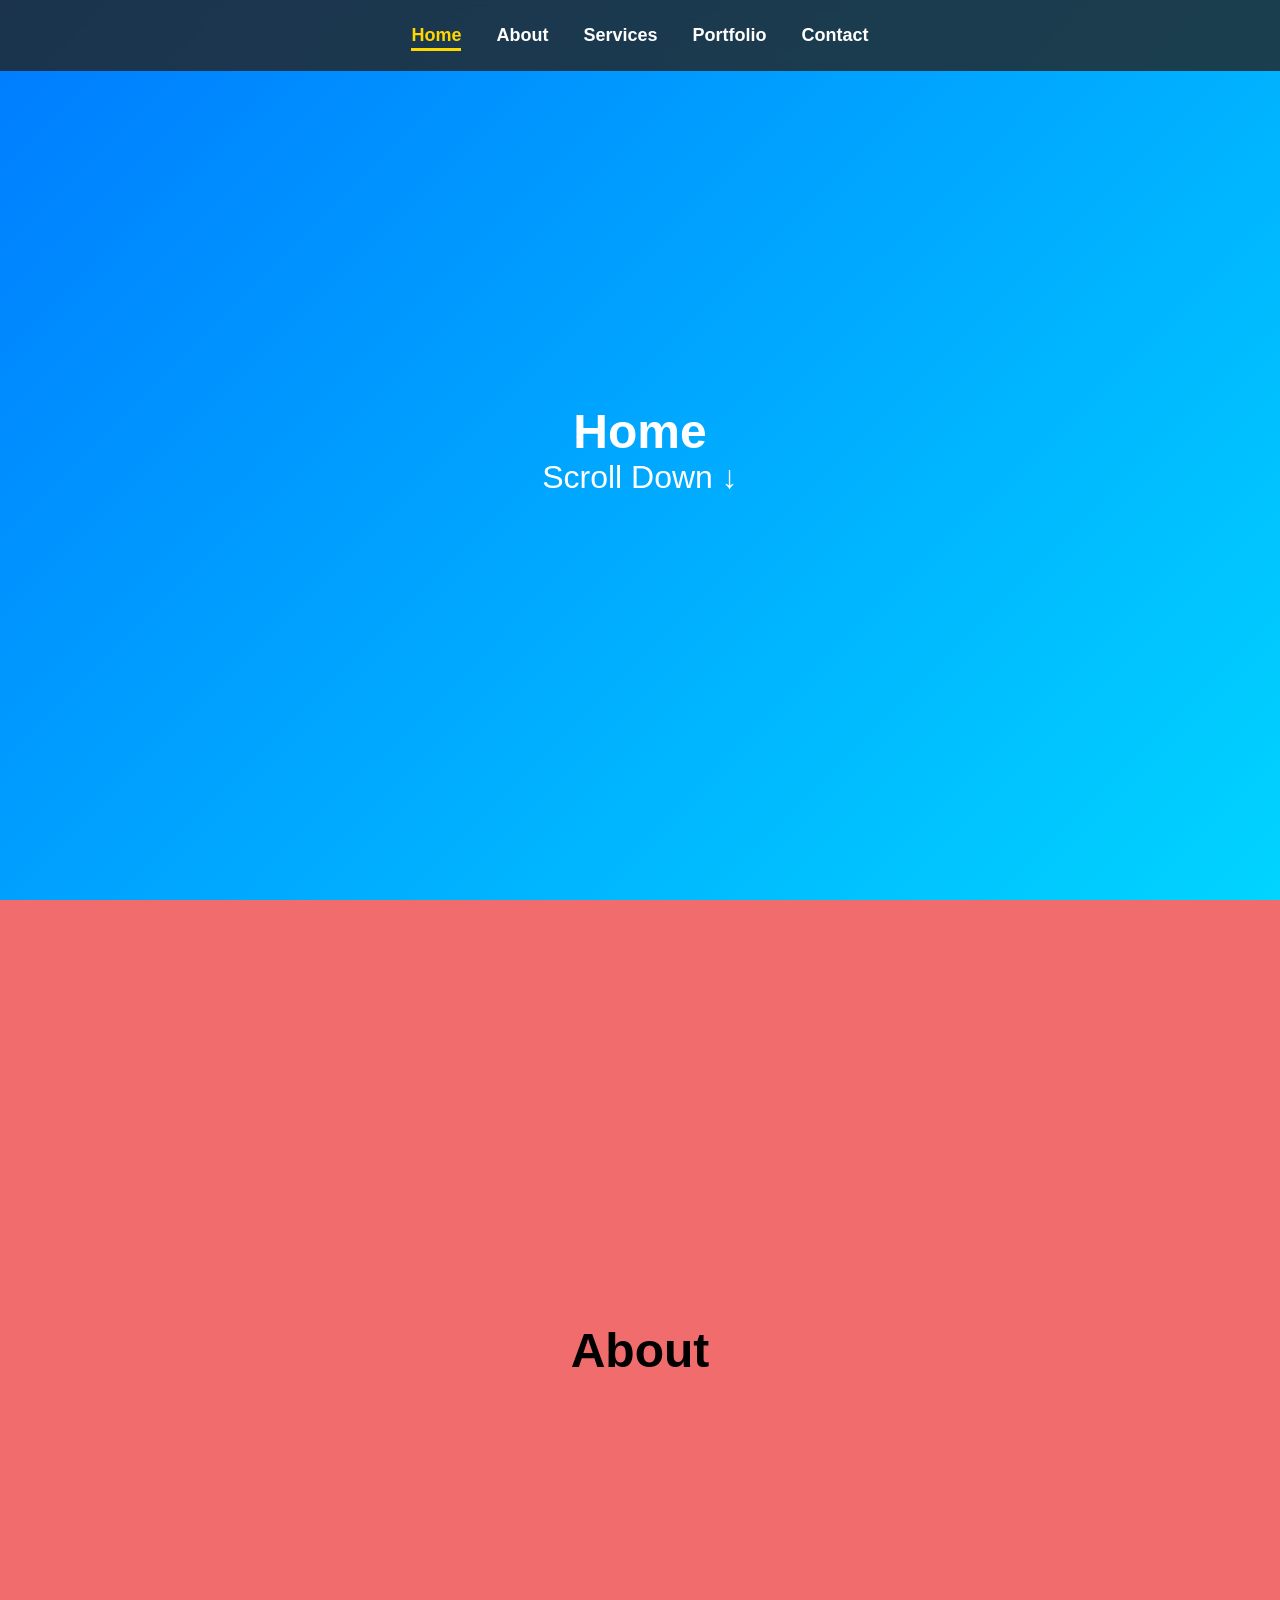
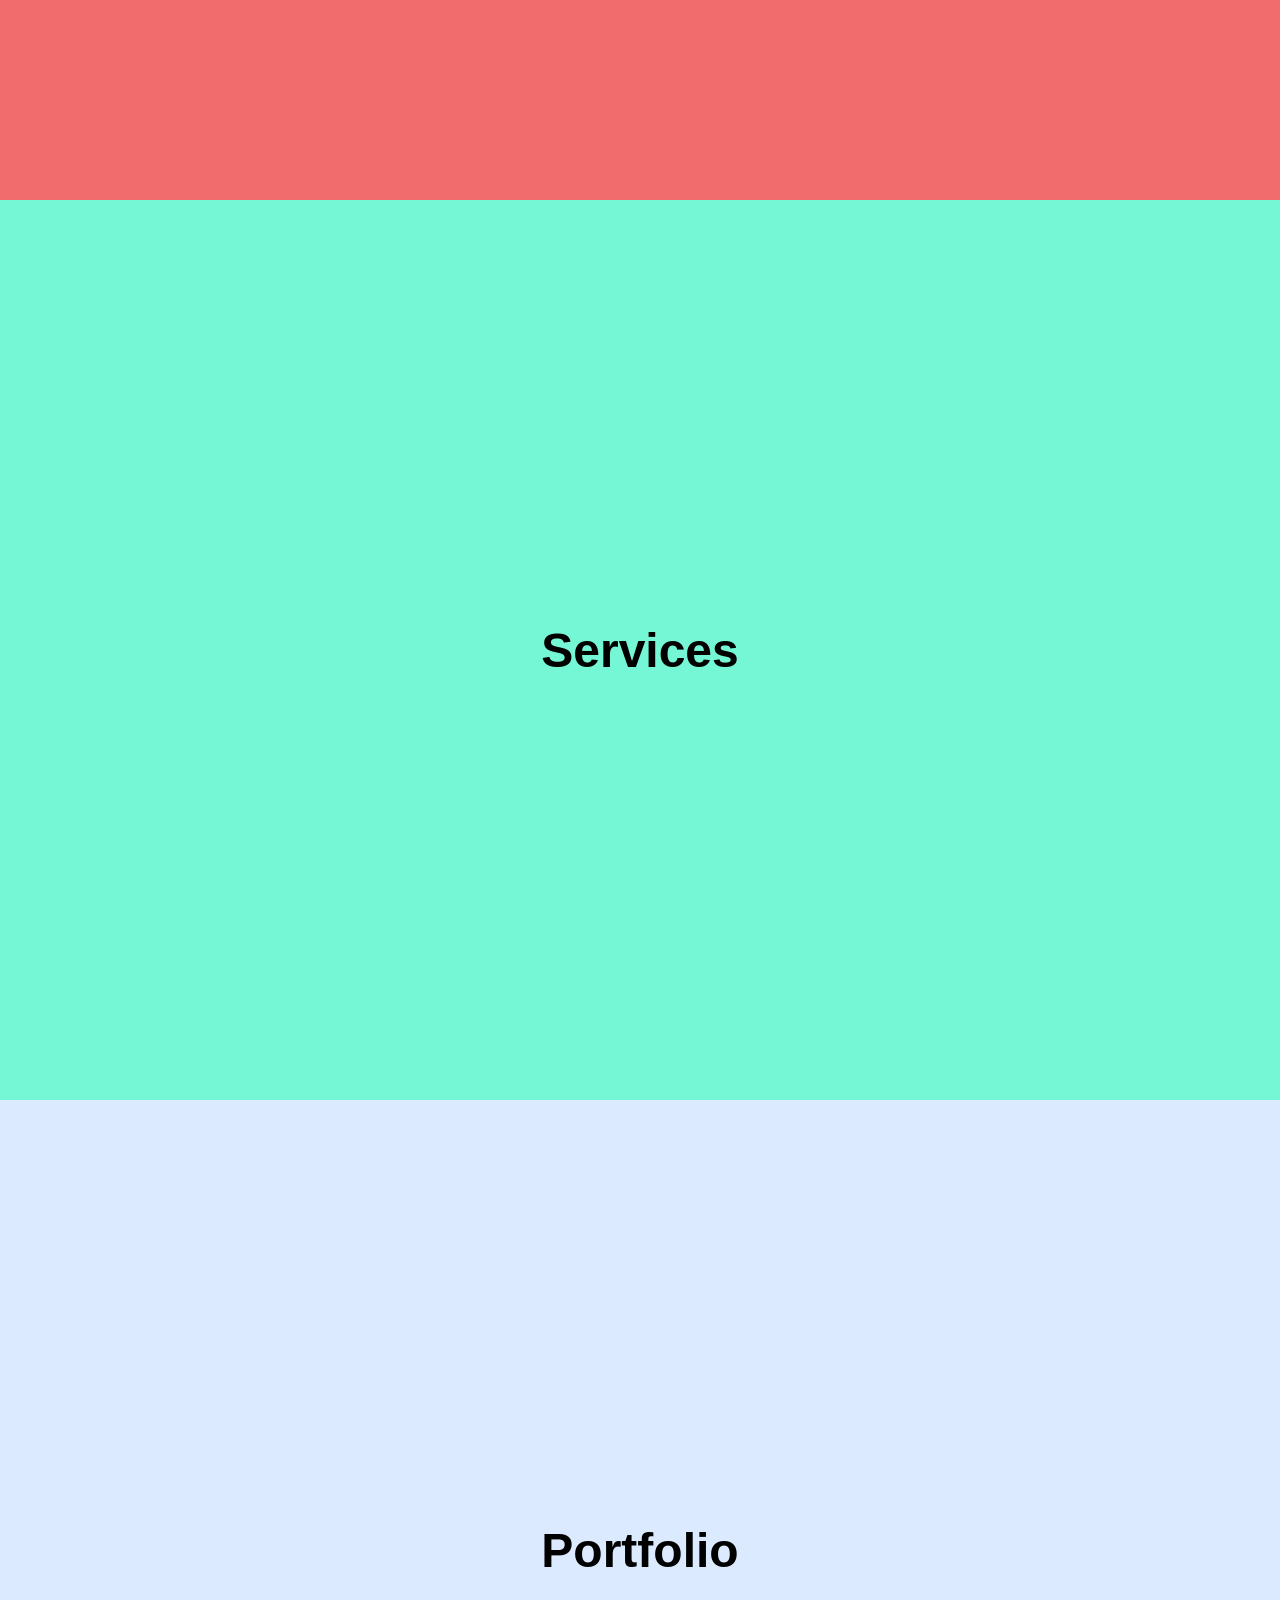
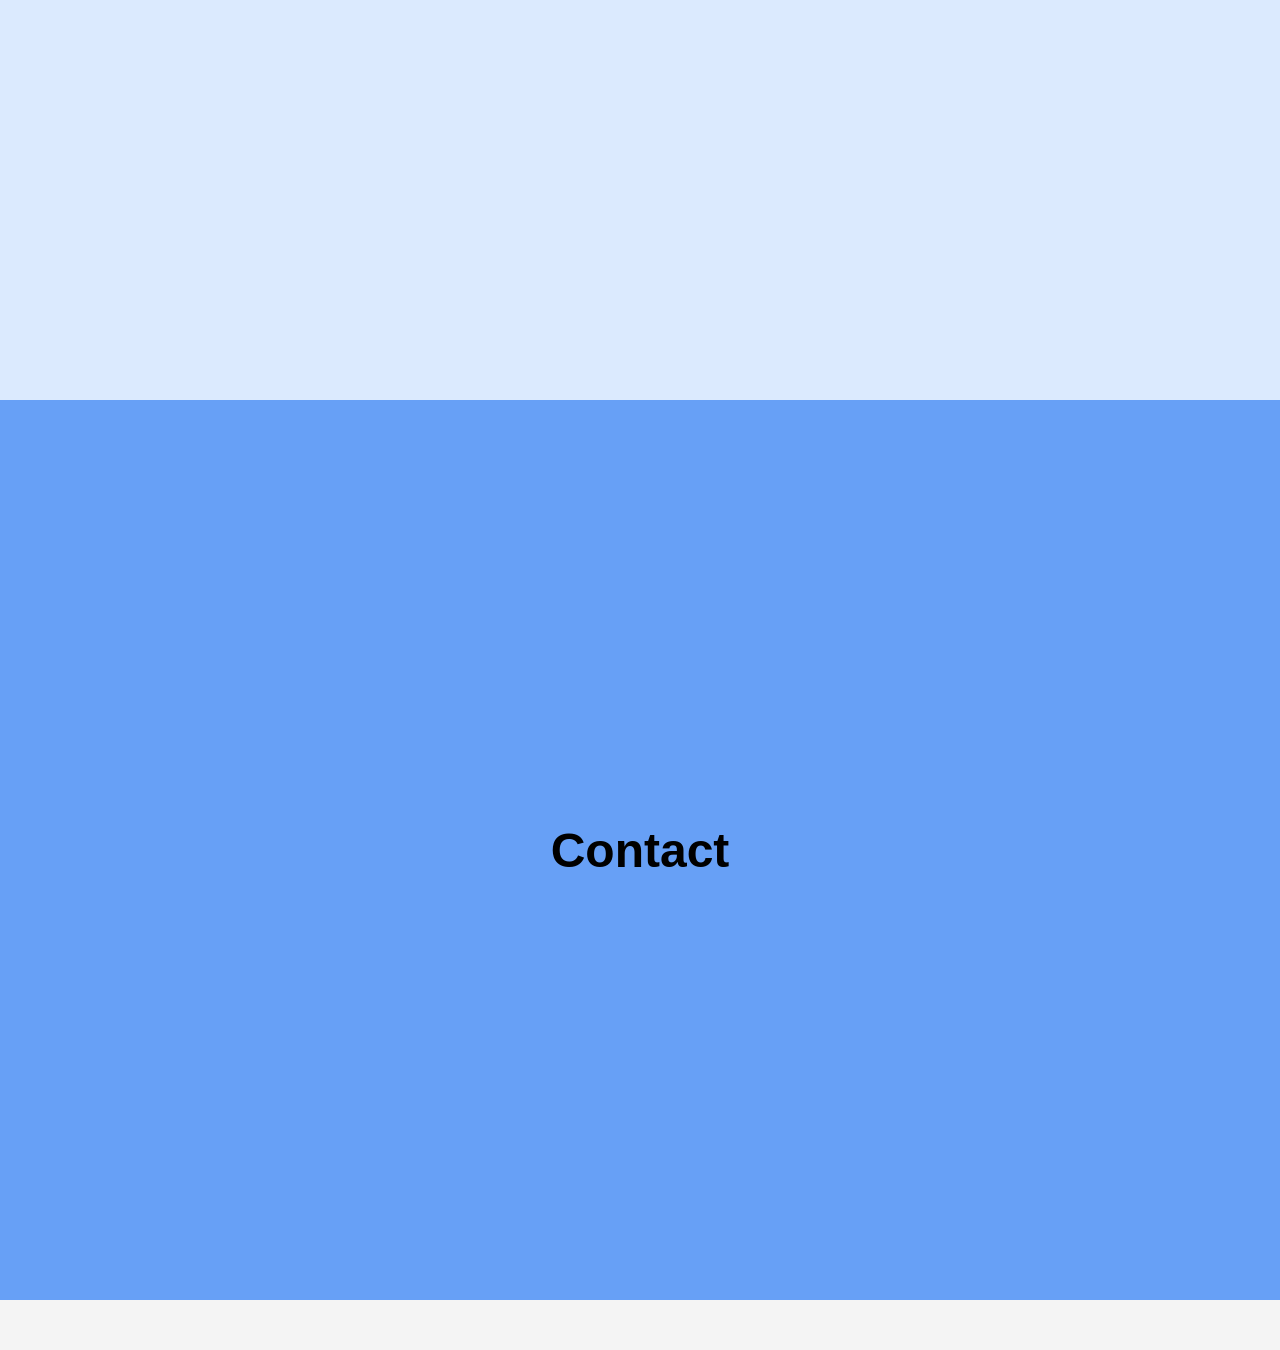
<file: PRODIGY_WD_01.html>
<!DOCTYPE html>
<html lang="en">
<head>
<meta charset="UTF-8">
<meta name="viewport" content="width=device-width, initial-scale=1.0">
<title>Interactive Navigation Menu</title>
<style>
*{
    margin:0;
    padding:0;
    box-sizing:border-box;
    font-family:'Segoe UI',sans-serif;
}
html{
    scroll-behavior:smooth;
}
body{
    background:#f4f4f4;
}
nav{
    position:fixed;
    top:0;
    left:0;
    width:100%;
    display:flex;
    justify-content:center;
    padding:25px 0;
    background:rgba(34,34,34,0.8);
    backdrop-filter:blur(10px);
    transition:all 0.4s ease;
    z-index:1000;
}
nav.scrolled{
    padding:12px 0;
    background:rgba(0,123,255,0.95);
    box-shadow:0 5px 20px rgba(0,0,0,0.2);
}
nav ul{
    display:flex;
    list-style:none;
    gap:35px;
}
nav a{
    color:white;
    text-decoration:none;
    font-size:18px;
    font-weight:600;
    position:relative;
    transition:0.3s;
}
nav a:hover{
    color:#FFD700;
}
nav a::after{
    content:"";
    position:absolute;
    width:0;
    height:3px;
    left:0;
    bottom:-6px;
    background:#FFD700;
    transition:0.3s;
}
nav a:hover::after{
    width:100%;
}
nav a.active{
    color:#FFD700;
}
nav a.active::after{
    width:100%;
}
section{
    height:100vh;
    display:flex;
    flex-direction:column;
    justify-content:center;
    align-items:center;
    font-size:2rem;
    opacity:0;
    transform:translateY(50px);
    transition:all 0.8s ease;
}
section.show{
    opacity:1;
    transform:translateY(0);
}
#home{
    background:linear-gradient(135deg,#007bff,#00d4ff);
    color:white;
}
#about{
    background:#f16c6c;
}
#services{
    background:#75f6d4;
}
#portfolio{
    background:#dbeafe;
}
#contact{
    background:#67a0f6;
}
</style>
</head>
<body>
<nav id="navbar">
    <ul>
        <li><a href="#home" class="nav-link active">Home</a></li>
        <li><a href="#about" class="nav-link">About</a></li>
        <li><a href="#services" class="nav-link">Services</a></li>
        <li><a href="#portfolio" class="nav-link">Portfolio</a></li>
        <li><a href="#contact" class="nav-link">Contact</a></li>
    </ul>
</nav>
<section id="home">
    <h1>Home</h1>
    <p>Scroll Down ↓</p>
</section>
<section id="about">
    <h1>About</h1>
</section>
<section id="services">
    <h1>Services</h1>
</section>
<section id="portfolio">
    <h1>Portfolio</h1>
</section>
<section id="contact">
    <h1>Contact</h1>
</section>
<script>
const navbar = document.getElementById("navbar");
const sections = document.querySelectorAll("section");
const navLinks = document.querySelectorAll(".nav-link");

/* Navbar Scroll Effect */
window.addEventListener("scroll", () => {

    if(window.scrollY > 50){
        navbar.classList.add("scrolled");
    }else{
        navbar.classList.remove("scrolled");
    }

    /* Active Menu Highlight */
    let current = "";

    sections.forEach(section => {
        const sectionTop = section.offsetTop - 150;

        if(pageYOffset >= sectionTop){
            current = section.getAttribute("id");
        }
    });

    navLinks.forEach(link => {
        link.classList.remove("active");

        if(link.getAttribute("href").includes(current)){
            link.classList.add("active");
        }
    });

    /* Fade-In Sections */
    sections.forEach(section => {
        const sectionTop = section.getBoundingClientRect().top;
        const screenHeight = window.innerHeight;

        if(sectionTop < screenHeight - 100){
            section.classList.add("show");
        }
    });
});

/* Hover Animation Using JS */
navLinks.forEach(link => {
    link.addEventListener("mouseenter", () => {
        link.style.transform = "scale(1.15)";
    });

    link.addEventListener("mouseleave", () => {
        link.style.transform = "scale(1)";
    });
});

/* Trigger animation on page load */
window.dispatchEvent(new Event("scroll"));
</script>
</body>
</html>
</file>
